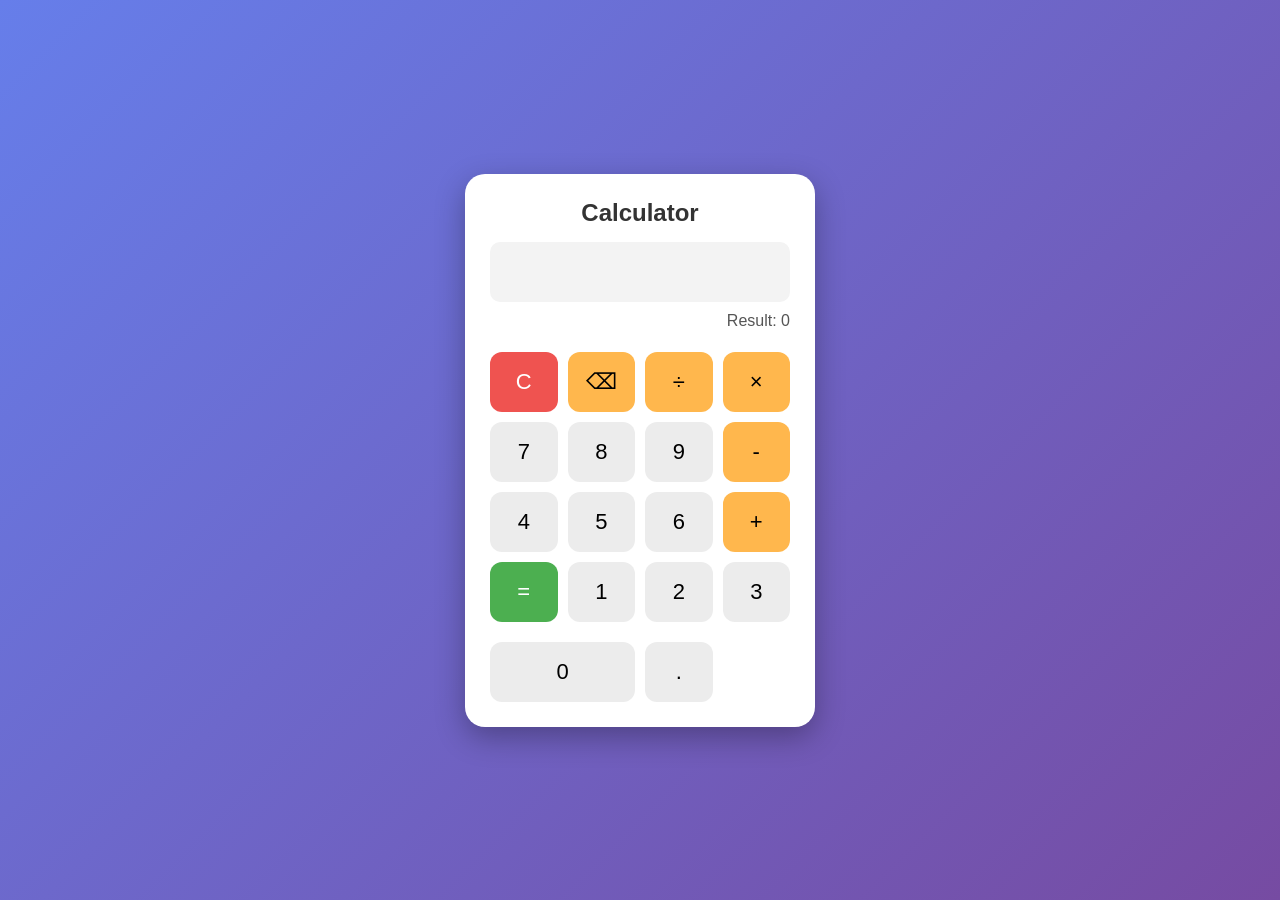
<file: calculator/index.html>
<!DOCTYPE html>
<html lang="en">
<head>
<meta charset="UTF-8">
<meta name="viewport" content="width=device-width, initial-scale=1.0">
<title>Modern Calculator</title>
<link rel="stylesheet" href="style.css">
</head>

<body>

<div class="calculator">

    <h2>Calculator</h2>

    <input type="text" id="display" readonly>

    <div id="result">Result: 0</div>

    <div class="buttons">

        <button class="clear">C</button>
        <button class="operator">⌫</button>
        <button class="operator">÷</button>
        <button class="operator">×</button>

        <button>7</button>
        <button>8</button>
        <button>9</button>
        <button class="operator">-</button>

        <button>4</button>
        <button>5</button>
        <button>6</button>
        <button class="operator">+</button>

        <button>1</button>
        <button>2</button>
        <button>3</button>
        <button class="equal">=</button>

        <button class="zero">0</button>
        <button>.</button>

    </div>

</div>

<script src="script.js"></script>

</body>
</html>
</file>
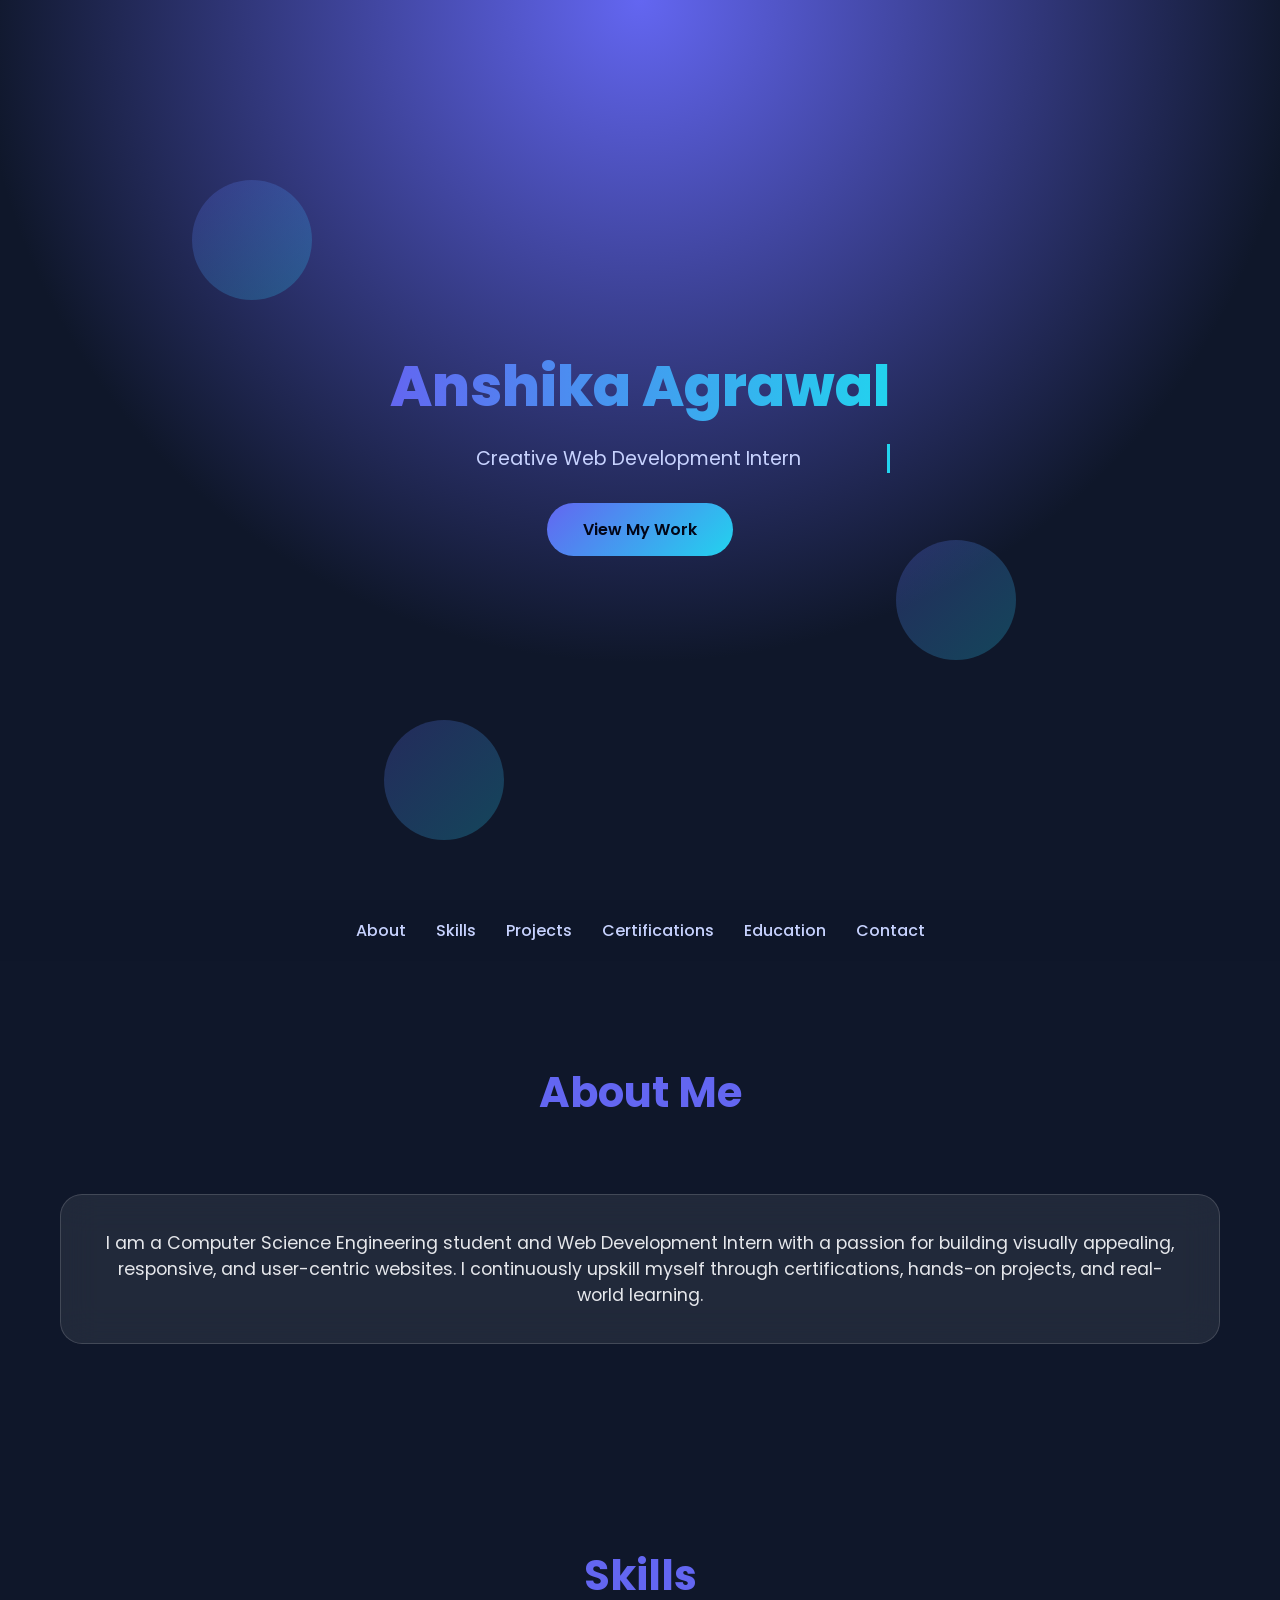
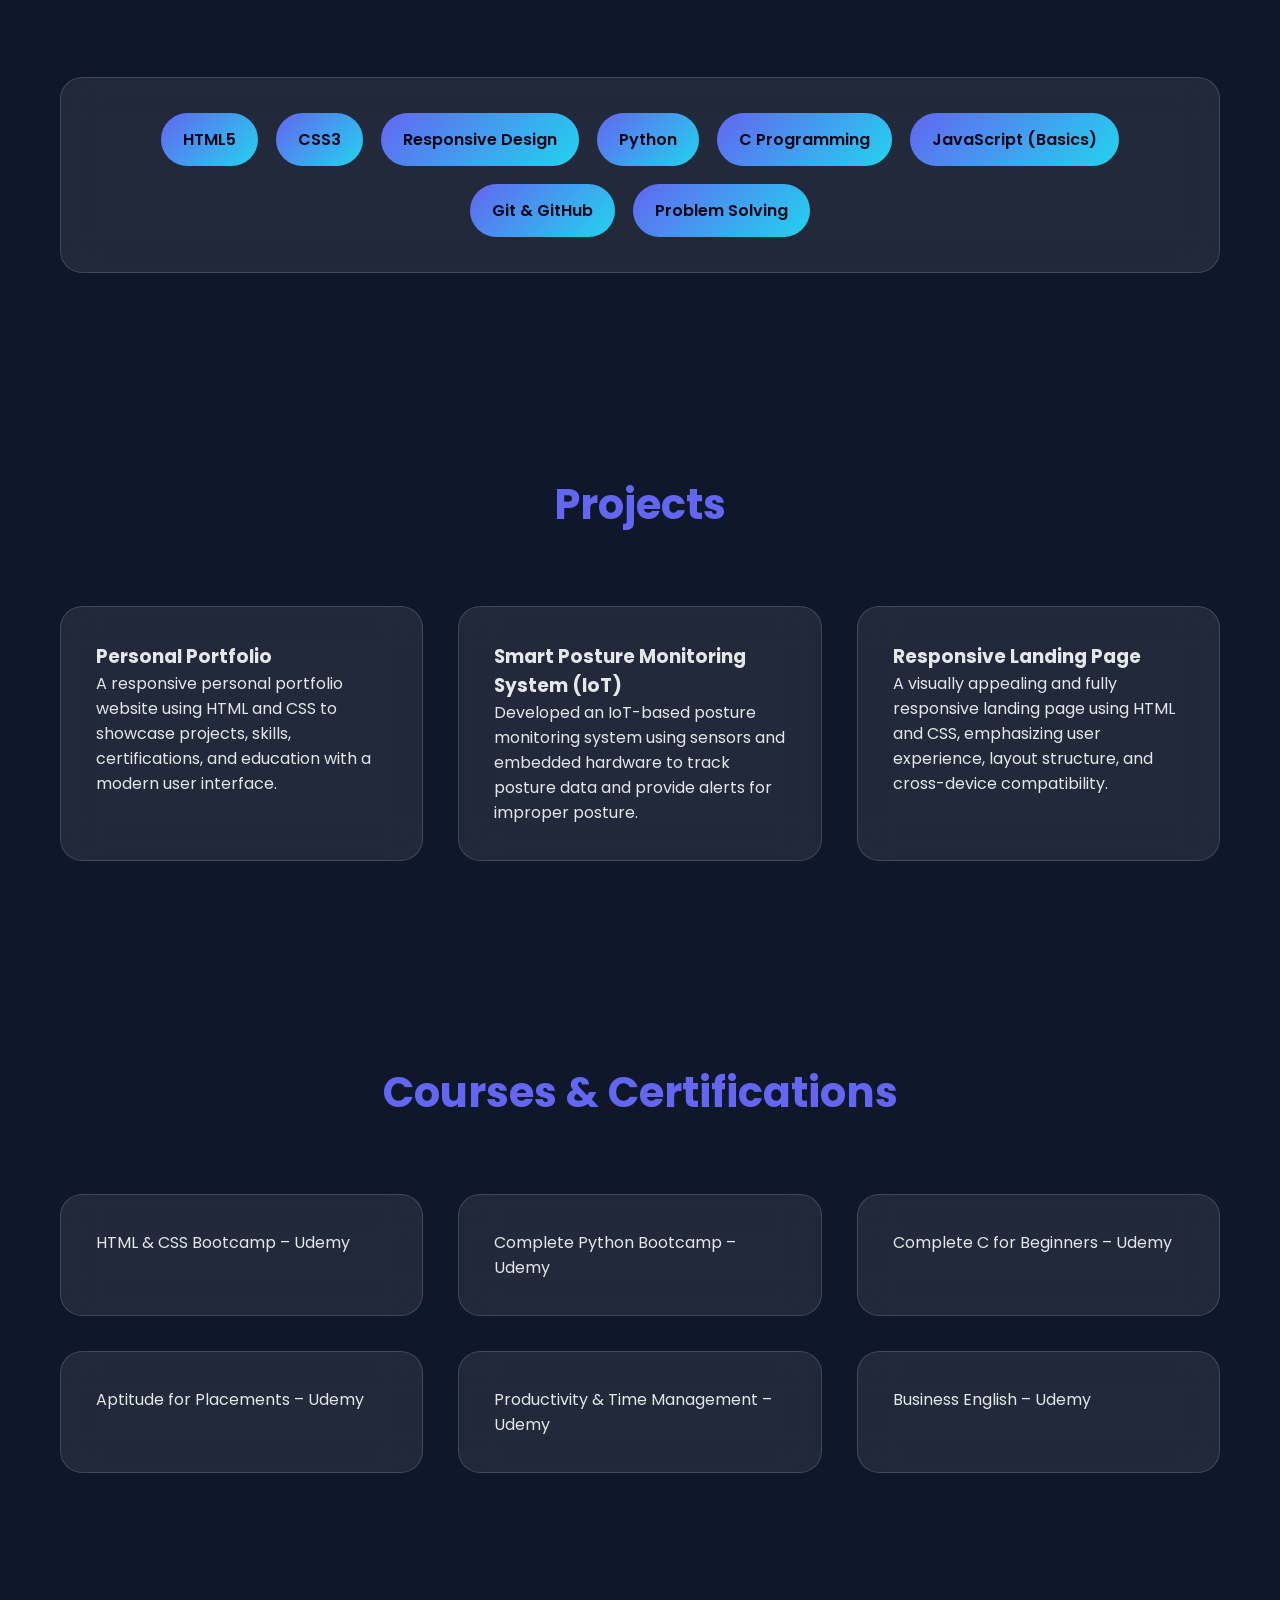
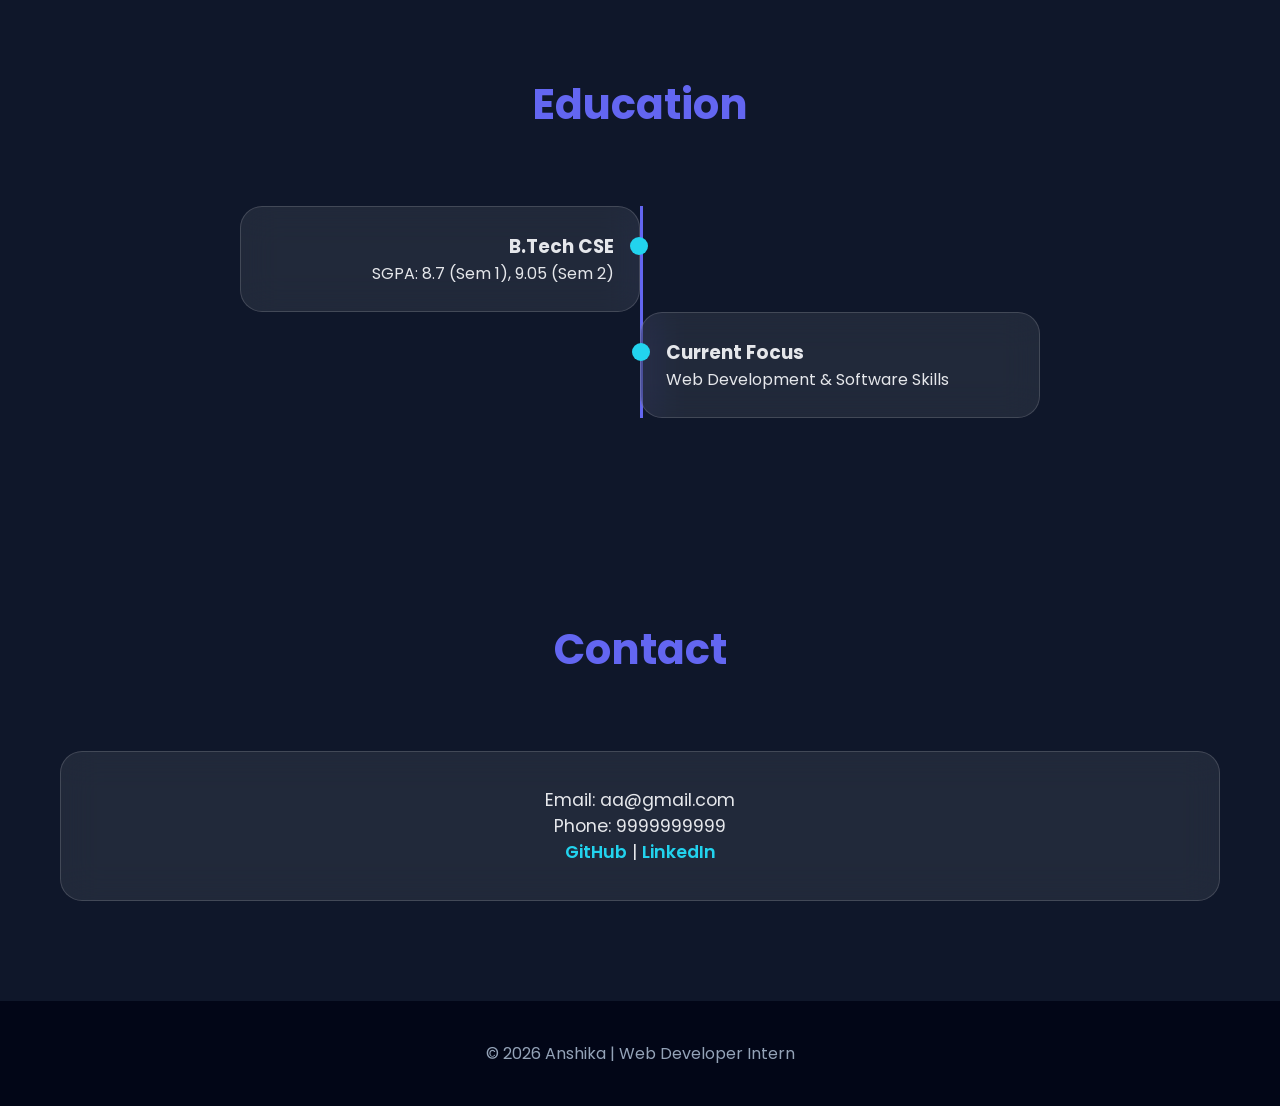
<file: portfolio/index.html>
<!DOCTYPE html>
<html lang="en">
<head>
    <meta charset="UTF-8">
    <meta name="viewport" content="width=device-width, initial-scale=1.0">
    <title>Anshika | Creative Web Developer Intern</title>

    <link href="https://fonts.googleapis.com/css2?family=Poppins:wght@300;400;600;700;800&display=swap" rel="stylesheet">

    <!-- External CSS -->
    <link rel="stylesheet" href="style.css">
</head>

<body>

<header>
    <div class="hero-content">
        <h1 class="glow-text">Anshika Agrawal</h1>
        <p class="typing">Creative Web Development Intern</p>
        <a href="#projects" class="btn">View My Work</a>
    </div>

    <div class="floating-shapes">
        <span></span>
        <span></span>
        <span></span>
    </div>
</header>

<nav>
    <a href="#about">About</a>
    <a href="#skills">Skills</a>
    <a href="#projects">Projects</a>
    <a href="#certifications">Certifications</a>
    <a href="#education">Education</a>
    <a href="#contact">Contact</a>
</nav>

<section id="about">
    <h2>About Me</h2>

    <div class="glass about">
        I am a Computer Science Engineering student and Web Development Intern with a passion for building visually appealing, responsive, and user-centric websites. I continuously upskill myself through certifications, hands-on projects, and real-world learning.
    </div>
</section>

<section id="skills">
    <h2>Skills</h2>

    <div class="glass skills">
        <span>HTML5</span>
        <span>CSS3</span>
        <span>Responsive Design</span>
        <span>Python</span>
        <span>C Programming</span>
        <span>JavaScript (Basics)</span>
        <span>Git & GitHub</span>
        <span>Problem Solving</span>
    </div>
</section>

<section id="projects">
    <h2>Projects</h2>

    <div class="grid">

        <div class="glass">
            <h3>Personal Portfolio</h3>
            <p>A responsive personal portfolio website using HTML and CSS to showcase projects, skills, certifications, and education with a modern user interface.</p>
        </div>

        <div class="glass">
            <h3>Smart Posture Monitoring System (IoT)</h3>
            <p>Developed an IoT-based posture monitoring system using sensors and embedded hardware to track posture data and provide alerts for improper posture.</p>
        </div>

        <div class="glass">
            <h3>Responsive Landing Page</h3>
            <p>A visually appealing and fully responsive landing page using HTML and CSS, emphasizing user experience, layout structure, and cross-device compatibility.</p>
        </div>

    </div>
</section>

<section id="certifications">
    <h2>Courses & Certifications</h2>

    <div class="grid">
        <div class="glass">HTML & CSS Bootcamp – Udemy</div>
        <div class="glass">Complete Python Bootcamp – Udemy</div>
        <div class="glass">Complete C for Beginners – Udemy</div>
        <div class="glass">Aptitude for Placements – Udemy</div>
        <div class="glass">Productivity & Time Management – Udemy</div>
        <div class="glass">Business English – Udemy</div>
    </div>
</section>

<section id="education">
    <h2>Education</h2>

    <div class="timeline">

        <div class="time glass">
            <h3>B.Tech CSE</h3>
            <p>SGPA: 8.7 (Sem 1), 9.05 (Sem 2)</p>
        </div>

        <div class="time glass">
            <h3>Current Focus</h3>
            <p>Web Development & Software Skills</p>
        </div>

    </div>
</section>

<section id="contact">
    <h2>Contact</h2>

    <div class="glass contact">
        <p>Email: aa@gmail.com</p>
        <p>Phone: 9999999999</p>
        <p>
            <a href="#">GitHub</a> |
            <a href="#">LinkedIn</a>
        </p>
    </div>
</section>

<footer>
    © 2026 Anshika | Web Developer Intern
</footer>

</body>
</html>
</file>
<file: calculator/style.css>
*{
margin:0;
padding:0;
box-sizing:border-box;
font-family:Segoe UI, sans-serif;
}

body{

display:flex;
justify-content:center;
align-items:center;
height:100vh;

background:linear-gradient(135deg,#667eea,#764ba2);

}

.calculator{

width:350px;

background:white;

padding:25px;

border-radius:20px;

box-shadow:0 10px 30px rgba(0,0,0,.3);

}

h2{

text-align:center;

margin-bottom:15px;

color:#333;

}

#display{

width:100%;
height:60px;

font-size:30px;

text-align:right;

padding:10px;

border:none;

background:#f3f3f3;

border-radius:10px;

margin-bottom:10px;

}

#result{

height:25px;

text-align:right;

font-size:16px;

color:#555;

margin-bottom:15px;

}

.buttons{

display:grid;

grid-template-columns:repeat(4,1fr);

gap:10px;

}

button{

height:60px;

font-size:22px;

border:none;

border-radius:12px;

cursor:pointer;

background:#ececec;

transition:.2s;

}

button:hover{

background:#d8d8d8;

transform:scale(1.05);

}

button:active{

transform:scale(.95);

}

.operator{

background:#ffb74d;

}

.operator:hover{

background:#ffa726;

}

.equal{

grid-row:4/span 2;

background:#4caf50;

color:white;

}

.equal:hover{

background:#43a047;

}

.clear{

background:#ef5350;

color:white;

}

.clear:hover{

background:#e53935;

}

.zero{

grid-column:1/span 2;

}

@media(max-width:400px){

.calculator{

width:95%;

}

button{

height:55px;

font-size:20px;

}

}
</file>
<file: portfolio/style.css>
:root{
 --bg:#0f172a;
 --primary:#6366f1;
 --accent:#22d3ee;
 --text:#e5e7eb;
}

*{
    margin:0;
    padding:0;
    box-sizing:border-box;
    font-family:'Poppins',sans-serif;
    scroll-behavior:smooth;
}

body{
    background:var(--bg);
    color:var(--text);
}

header{
    min-height:100vh;
    display:flex;
    align-items:center;
    justify-content:center;
    text-align:center;
    background:radial-gradient(circle at top,var(--primary),var(--bg) 60%);
    position:relative;
    overflow:hidden;
}

header h1{
    font-size:3.5rem;
    font-weight:800;
}

header p{
    margin-top:15px;
    font-size:1.2rem;
    color:#c7d2fe;
}

.btn{
    display:inline-block;
    margin-top:30px;
    padding:14px 36px;
    border-radius:40px;
    background:linear-gradient(135deg,var(--primary),var(--accent));
    color:#020617;
    font-weight:600;
    text-decoration:none;
    transition:.4s;
}

.btn:hover{
    transform:translateY(-6px);
    box-shadow:0 25px 50px rgba(34,211,238,.4);
}

nav{
    position:sticky;
    top:0;
    z-index:100;
    backdrop-filter:blur(12px);
    background:rgba(15,23,42,.7);
    display:flex;
    justify-content:center;
    gap:30px;
    padding:18px;
}

nav a{
    color:#c7d2fe;
    text-decoration:none;
    font-weight:500;
    position:relative;
}

nav a::after{
    content:"";
    position:absolute;
    left:0;
    bottom:-6px;
    width:0;
    height:2px;
    background:var(--accent);
    transition:.4s;
}

nav a:hover::after{
    width:100%;
}

section{
    max-width:1200px;
    margin:auto;
    padding:100px 20px;
}

h2{
    text-align:center;
    font-size:2.6rem;
    margin-bottom:70px;
    color:var(--primary);
}

.glass{
    background:rgba(255,255,255,.08);
    backdrop-filter:blur(18px);
    border-radius:22px;
    padding:35px;
    border:1px solid rgba(255,255,255,.15);
    transition:.4s;
}

.glass:hover{
    transform:translateY(-10px);
    box-shadow:0 30px 60px rgba(0,0,0,.4);
}

.about{
    text-align:center;
    font-size:1.1rem;
}

.skills{
    display:flex;
    flex-wrap:wrap;
    gap:18px;
    justify-content:center;
}

.skills span{
    padding:14px 22px;
    border-radius:30px;
    background:linear-gradient(135deg,var(--primary),var(--accent));
    color:#020617;
    font-weight:600;
    transition:.3s;
}

.skills span:hover{
    transform:scale(1.1);
}

.grid{
    display:grid;
    grid-template-columns:repeat(auto-fit,minmax(280px,1fr));
    gap:35px;
}

.timeline{
    position:relative;
    max-width:800px;
    margin:auto;
}

.timeline::before{
    content:"";
    position:absolute;
    left:50%;
    top:0;
    bottom:0;
    width:3px;
    background:var(--primary);
}

.time{
    width:50%;
    padding:25px;
    position:relative;
}

.time:nth-child(odd){
    left:0;
    text-align:right;
}

.time:nth-child(even){
    left:50%;
}

.time::after{
    content:"";
    position:absolute;
    top:30px;
    width:18px;
    height:18px;
    border-radius:50%;
    background:var(--accent);
}

.time:nth-child(odd)::after{
    right:-9px;
}

.time:nth-child(even)::after{
    left:-9px;
}

.contact{
    text-align:center;
    font-size:1.1rem;
}

.contact a{
    color:var(--accent);
    text-decoration:none;
    font-weight:600;
}

footer{
    text-align:center;
    padding:40px;
    background:#020617;
    color:#94a3b8;
}

@media(max-width:768px){
    header h1{
        font-size:2.6rem;
    }

    .timeline::before{
        left:10px;
    }

    .time{
        width:100%;
        left:0;
        padding-left:40px;
        text-align:left;
    }

    .time::after{
        left:1px;
    }
}

/* HERO ANIMATIONS */

.glow-text{
    background:linear-gradient(90deg,var(--primary),var(--accent));
    -webkit-background-clip:text;
    color:transparent;
    animation:glow 3s infinite alternate;
}

@keyframes glow{
    from{
        text-shadow:0 0 20px rgba(99,102,241,.4);
    }
    to{
        text-shadow:0 0 40px rgba(34,211,238,.7);
    }
}

.typing{
    overflow:hidden;
    white-space:nowrap;
    border-right:3px solid var(--accent);
    width:0;
    animation:typing 4s steps(30,end) forwards,blink .8s infinite;
}

@keyframes typing{
    to{
        width:100%;
    }
}

@keyframes blink{
    50%{
        border-color:transparent;
    }
}

/* FLOATING SHAPES */

.floating-shapes span{
    position:absolute;
    width:120px;
    height:120px;
    border-radius:50%;
    background:linear-gradient(135deg,var(--primary),var(--accent));
    opacity:.25;
    animation:float 12s infinite ease-in-out;
}

.floating-shapes span:nth-child(1){
    top:20%;
    left:15%;
}

.floating-shapes span:nth-child(2){
    top:60%;
    left:70%;
    animation-duration:15s;
}

.floating-shapes span:nth-child(3){
    top:80%;
    left:30%;
    animation-duration:18s;
}

@keyframes float{
    0%,100%{
        transform:translateY(0);
    }
    50%{
        transform:translateY(-60px);
    }
}

/* PROJECT IMAGE */

.project-img{
    height:180px;
    border-radius:18px;
    margin-bottom:15px;
    background:linear-gradient(135deg,#6366f1,#22d3ee);
    position:relative;
    overflow:hidden;
}

.project-img::after{
    content:"";
    position:absolute;
    inset:0;
    background:radial-gradient(circle at center,rgba(255,255,255,.4),transparent 60%);
}

/* FADE ANIMATION */

.fade{
    animation:fadeUp 1s ease forwards;
}

@keyframes fadeUp{
    from{
        opacity:0;
        transform:translateY(40px);
    }
    to{
        opacity:1;
        transform:none;
    }
}
</file>
